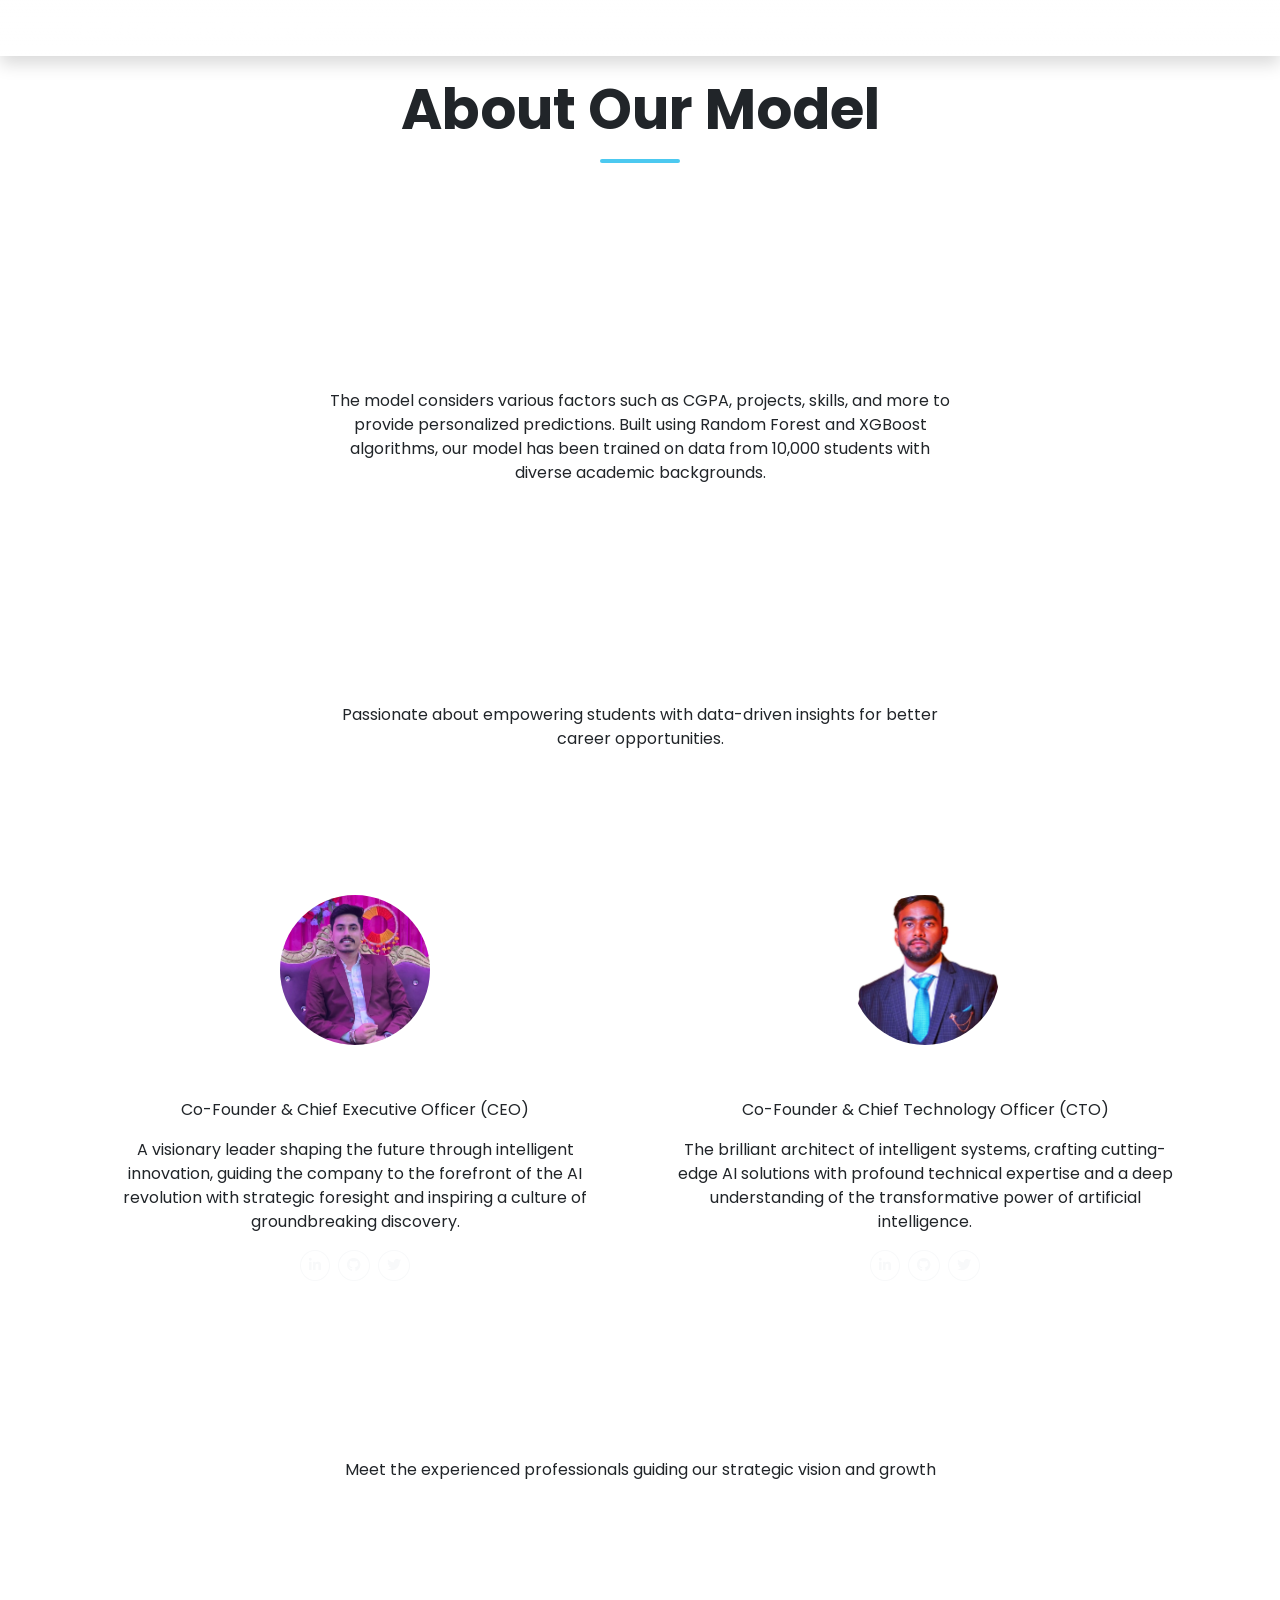
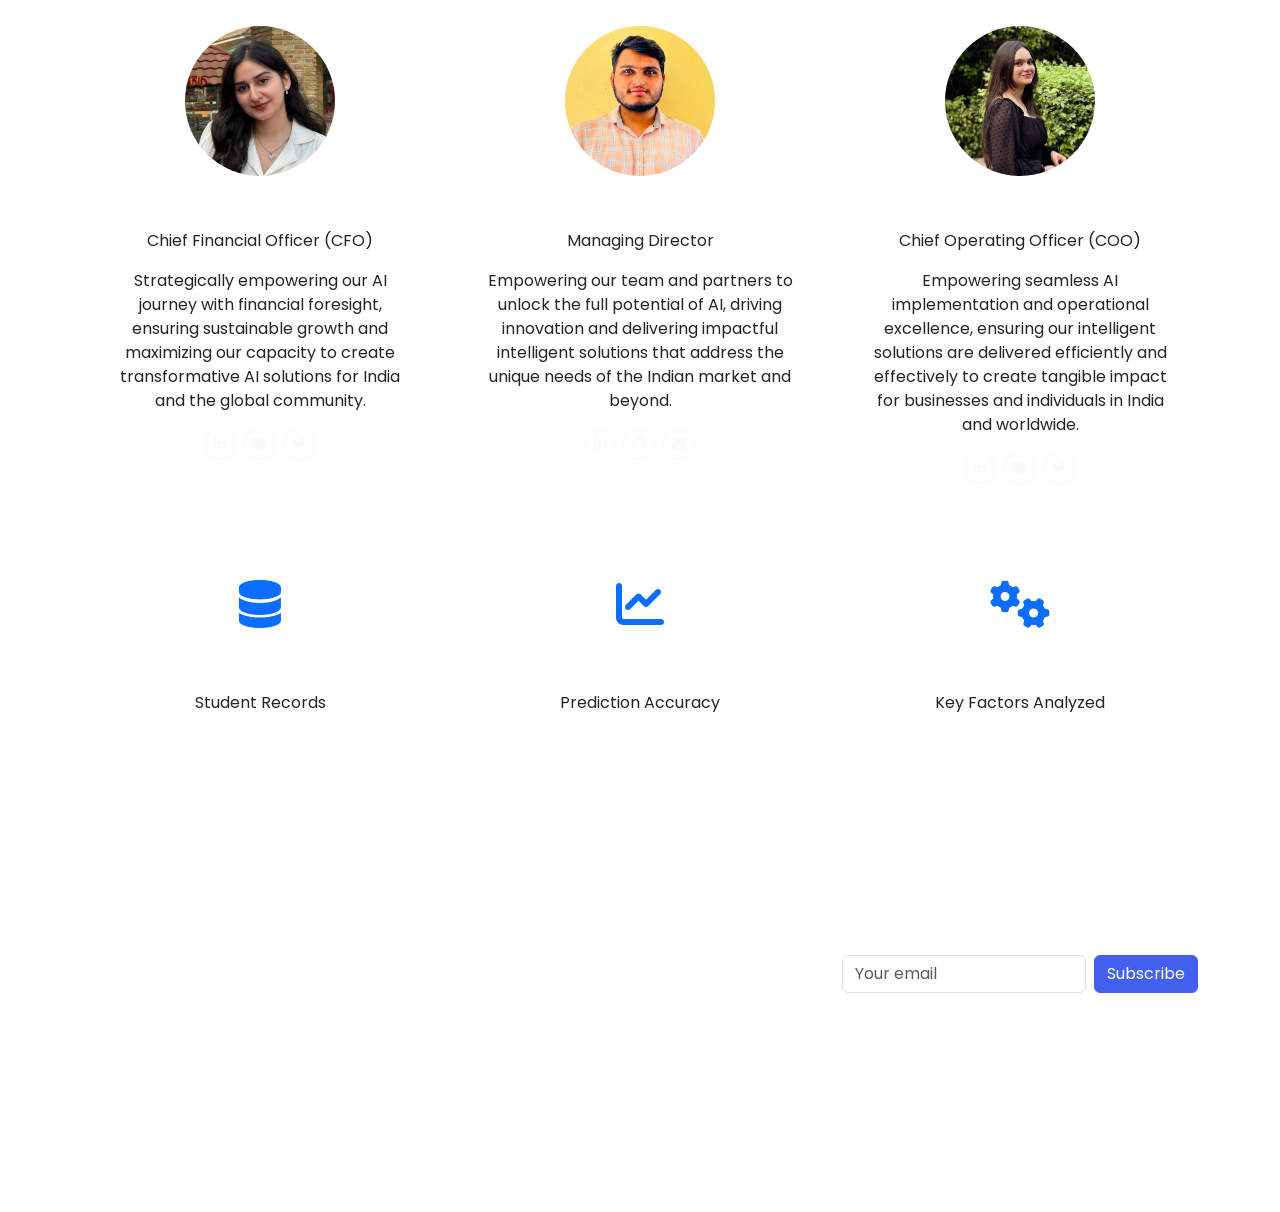
<file: about.html>
<!DOCTYPE html>
<html lang="en">
<head>
    <meta charset="UTF-8">
    <meta name="viewport" content="width=device-width, initial-scale=1.0">
    <title>About - Student Placement Predictor</title>
    <!-- Bootstrap CSS -->
    <link href="https://cdn.jsdelivr.net/npm/bootstrap@5.3.0/dist/css/bootstrap.min.css" rel="stylesheet">
    <!-- Custom CSS -->
    <link rel="stylesheet" href="style.css">
    <!-- Google Fonts -->
    <link href="https://fonts.googleapis.com/css2?family=Poppins:wght@300;400;500;600;700&display=swap" rel="stylesheet">
    <!-- Font Awesome -->
    <link rel="stylesheet" href="https://cdnjs.cloudflare.com/ajax/libs/font-awesome/6.0.0/css/all.min.css">
</head>
<body class="bg-pattern">
    <!-- Navigation -->
    <nav class="navbar navbar-expand-lg navbar-dark bg-gradient fixed-top shadow">
        <div class="container">
            <a class="navbar-brand fw-bold" href="index.html">
                <i class="fas fa-chart-line me-2"></i>PlacementPredictor
            </a>
            <button class="navbar-toggler" type="button" data-bs-toggle="collapse" data-bs-target="#navbarNav">
                <span class="navbar-toggler-icon"></span>
            </button>
            <div class="collapse navbar-collapse" id="navbarNav">
                <ul class="navbar-nav ms-auto">
                    <li class="nav-item">
                        <a class="nav-link" href="index.html">Home</a>
                    </li>
                    <li class="nav-item">
                        <a class="nav-link active" href="about.html">About</a>
                    </li>
                    <li class="nav-item">
                        <a class="nav-link" href="features.html">Features</a>
                    </li>
                    <li class="nav-item">
                        <a class="nav-link" href="predictor.html">Predictor</a>
                    </li>
                    <li class="nav-item">
                        <a class="nav-link" href="insights.html">Insights</a>
                    </li>
                    <li class="nav-item">
                        <a class="nav-link" href="contact.html">Contact</a>
                    </li>
                </ul>
            </div>
        </div>
    </nav>

    <!-- Page Header -->
    <header class="page-header">
        <div class="container">
            <div class="row justify-content-center">
                <div class="col-lg-8 text-center">
                    <h1 class="display-4 fw-bold mb-3">About Our Model</h1>
                    <div class="divider mb-4"></div>
                </div>
            </div>
        </div>
    </header>

    <!-- About Section -->
    <section class="py-5">
        <div class="container">
            <div class="row mb-5">
                <div class="col-md-8 mx-auto">
                    <div class="glass-card p-4 p-md-5">
                        <p class="lead text-white text-center">Our placement prediction model uses machine learning algorithms to analyze student data and predict placement outcomes with high accuracy.</p>
                        <p class="text-white-75 text-center">The model considers various factors such as CGPA, projects, skills, and more to provide personalized predictions. Built using Random Forest and XGBoost algorithms, our model has been trained on data from 10,000 students with diverse academic backgrounds.</p>
                    </div>
                </div>
            </div>
            
            <!-- Founders Section -->
            <div class="row justify-content-center mb-5">
                <div class="col-lg-8 text-center">
                    <div class="glass-card p-4 p-md-5">
                        <h3 class="h3 fw-bold mb-4 text-white">Meet Our Founders</h3>
                        <p class="mb-4 text-white-75">Passionate about empowering students with data-driven insights for better career opportunities.</p>
                    </div>
                </div>
            </div>
            <div class="row g-4 mb-5">
                <div class="col-md-6">
                    <div class="glass-card h-100">
                        <div class="card-body text-center p-4">
                            <img src="Sandeep.jpeg" alt="Sandeep Kumar" class="rounded-circle img-fluid mb-3" style="width: 150px; height: 150px; object-fit: cover;">
                            <h4 class="fw-bold text-white">Sandeep Kumar</h4>
                            <p class="text-white-75">Co-Founder & Chief Executive Officer (CEO)</p>
                            <p class="text-white-75">A visionary leader shaping the future through intelligent innovation, guiding the company to the forefront of the AI revolution with strategic foresight and inspiring a culture of groundbreaking discovery.</p>
                            <div class="d-flex justify-content-center gap-2">
                                <a href="#" class="btn btn-outline-light btn-sm rounded-circle">
                                    <i class="fab fa-linkedin-in"></i>
                                </a>
                                <a href="#" class="btn btn-outline-light btn-sm rounded-circle">
                                    <i class="fab fa-github"></i>
                                </a>
                                <a href="#" class="btn btn-outline-light btn-sm rounded-circle">
                                    <i class="fab fa-twitter"></i>
                                </a>
                            </div>
                        </div>
                    </div>
                </div>
                <div class="col-md-6">
                    <div class="glass-card h-100">
                        <div class="card-body text-center p-4">
                            <img src="Kundan.jpeg" alt="Kundan Singh" class="rounded-circle img-fluid mb-3" style="width: 150px; height: 150px; object-fit: cover;">
                            <h4 class="fw-bold text-white">Kundan Singh</h4>
                            <p class="text-white-75">Co-Founder & Chief Technology Officer (CTO)</p>
                            <p class="text-white-75">The brilliant architect of intelligent systems, crafting cutting-edge AI solutions with profound technical expertise and a deep understanding of the transformative power of artificial intelligence.</p>
                            <div class="d-flex justify-content-center gap-2">
                                <a href="#" class="btn btn-outline-light btn-sm rounded-circle">
                                    <i class="fab fa-linkedin-in"></i>
                                </a>
                                <a href="#" class="btn btn-outline-light btn-sm rounded-circle">
                                    <i class="fab fa-github"></i>
                                </a>
                                <a href="#" class="btn btn-outline-light btn-sm rounded-circle">
                                    <i class="fab fa-twitter"></i>
                                </a>
                            </div>
                        </div>
                    </div>
                </div>
            </div>
            
            <!-- Board of Directors Section -->
            <div class="row justify-content-center mb-5">
                <div class="col-lg-8 text-center">
                    <div class="glass-card p-4 p-md-5">
                        <h3 class="h3 fw-bold mb-4 text-white">Board of Directors</h3>
                        <p class="mb-4 text-white-75">Meet the experienced professionals guiding our strategic vision and growth</p>
                    </div>
                </div>
            </div>
            <div class="row g-4 mb-5">
                <!-- First Director (Female) -->
                <div class="col-md-4">
                    <div class="glass-card h-100">
                        <div class="card-body text-center p-4">
                            <img src="Sheetal.jpeg" alt="Dr. Sarah Johnson" class="rounded-circle img-fluid mb-3" style="width: 150px; height: 150px; object-fit: cover;">
                            <h4 class="fw-bold text-white">Sheetal Sambyal</h4>
                            <p class="text-white-75">Chief Financial Officer (CFO)</p>
                            <p class="text-white-75">Strategically empowering our AI journey with financial foresight, ensuring sustainable growth and maximizing our capacity to create transformative AI solutions for India and the global community.</p>
                            <div class="d-flex justify-content-center gap-2">
                                <a href="#" class="btn btn-outline-light btn-sm rounded-circle">
                                    <i class="fab fa-linkedin-in"></i>
                                </a>
                                <a href="#" class="btn btn-outline-light btn-sm rounded-circle">
                                    <i class="fas fa-envelope"></i>
                                </a>
                                <a href="#" class="btn btn-outline-light btn-sm rounded-circle">
                                    <i class="fab fa-twitter"></i>
                                </a>
                            </div>
                        </div>
                    </div>
                </div>
                <!-- Second Director (Male) -->
                <div class="col-md-4">
                    <div class="glass-card h-100">
                        <div class="card-body text-center p-4">
                            <img src="Navin.jpeg" alt="Michael Chen" class="rounded-circle img-fluid mb-3" style="width: 150px; height: 150px; object-fit: cover;">
                            <h4 class="fw-bold text-white">Navin Kumar</h4>
                            <p class="text-white-75">Managing Director</p>
                            <p class="text-white-75">Empowering our team and partners to unlock the full potential of AI, driving innovation and delivering impactful intelligent solutions that address the unique needs of the Indian market and beyond.</p>
                            <div class="d-flex justify-content-center gap-2">
                                <a href="#" class="btn btn-outline-light btn-sm rounded-circle">
                                    <i class="fab fa-linkedin-in"></i>
                                </a>
                                <a href="#" class="btn btn-outline-light btn-sm rounded-circle">
                                    <i class="fab fa-github"></i>
                                </a>
                                <a href="#" class="btn btn-outline-light btn-sm rounded-circle">
                                    <i class="fas fa-envelope"></i>
                                </a>
                            </div>
                        </div>
                    </div>
                </div>
                <!-- Third Director (Female) -->
                <div class="col-md-4">
                    <div class="glass-card h-100">
                        <div class="card-body text-center p-4">
                            <img src="Isha Verma.jpeg" alt="Priya Sharma" class="rounded-circle img-fluid mb-3" style="width: 150px; height: 150px; object-fit: cover;">
                            <h4 class="fw-bold text-white">Isha Verma</h4>
                            <p class="text-white-75">Chief Operating Officer (COO)</p>
                            <p class="text-white-75">Empowering seamless AI implementation and operational excellence, ensuring our intelligent solutions are delivered efficiently and effectively to create tangible impact for businesses and individuals in India and worldwide.</p>
                            <div class="d-flex justify-content-center gap-2">
                                <a href="#" class="btn btn-outline-light btn-sm rounded-circle">
                                    <i class="fab fa-linkedin-in"></i>
                                </a>
                                <a href="#" class="btn btn-outline-light btn-sm rounded-circle">
                                    <i class="fas fa-envelope"></i>
                                </a>
                                <a href="#" class="btn btn-outline-light btn-sm rounded-circle">
                                    <i class="fab fa-twitter"></i>
                                </a>
                            </div>
                        </div>
                    </div>
                </div>
            </div>
            
            <div class="row g-4">
                <div class="col-md-4">
                    <div class="glass-card h-100">
                        <div class="card-body text-center p-4">
                            <div class="stat-icon mb-3">
                                <i class="fas fa-database fa-3x text-primary"></i>
                            </div>
                            <h3 class="h2 fw-bold text-white">10,000+</h3>
                            <p class="text-white-75">Student Records</p>
                        </div>
                    </div>
                </div>
                <div class="col-md-4">
                    <div class="glass-card h-100">
                        <div class="card-body text-center p-4">
                            <div class="stat-icon mb-3">
                                <i class="fas fa-chart-line fa-3x text-primary"></i>
                            </div>
                            <h3 class="h2 fw-bold text-white">90%+</h3>
                            <p class="text-white-75">Prediction Accuracy</p>
                        </div>
                    </div>
                </div>
                <div class="col-md-4">
                    <div class="glass-card h-100">
                        <div class="card-body text-center p-4">
                            <div class="stat-icon mb-3">
                                <i class="fas fa-cogs fa-3x text-primary"></i>
                            </div>
                            <h3 class="h2 fw-bold text-white">13+</h3>
                            <p class="text-white-75">Key Factors Analyzed</p>
                        </div>
                    </div>
                </div>
            </div>
        </div>
    </section>

    <!-- Footer -->
    <footer class="footer-gradient text-white py-5">
        <div class="container">
            <div class="row g-4">
                <div class="col-lg-4">
                    <h3 class="h4 fw-bold mb-3">PlacementPredictor</h3>
                    <p>Empowering students with data-driven insights to improve their placement opportunities.</p>
                </div>
                <div class="col-lg-4">
                    <h3 class="h5 fw-bold mb-3">Quick Links</h3>
                    <ul class="list-unstyled">
                        <li class="mb-2"><a href="index.html" class="text-white text-decoration-none">Home</a></li>
                        <li class="mb-2"><a href="about.html" class="text-white text-decoration-none">About</a></li>
                        <li class="mb-2"><a href="features.html" class="text-white text-decoration-none">Features</a></li>
                        <li class="mb-2"><a href="predictor.html" class="text-white text-decoration-none">Predictor</a></li>
                        <li class="mb-2"><a href="insights.html" class="text-white text-decoration-none">Insights</a></li>
                        <li class="mb-2"><a href="contact.html" class="text-white text-decoration-none">Contact</a></li>
                    </ul>
                </div>
                <div class="col-lg-4">
                    <h3 class="h5 fw-bold mb-3">Stay Updated</h3>
                    <p>Subscribe to our newsletter for the latest updates</p>
                    <form id="newsletter-form" class="d-flex">
                        <input type="email" class="form-control me-2" placeholder="Your email" required>
                        <button type="submit" class="btn btn-primary">Subscribe</button>
                    </form>
                </div>
            </div>
            <hr class="my-4 border-white opacity-25">
            <div class="text-center">
                <p class="mb-0">&copy; 2025 PlacementPredictor. All rights reserved.</p>
            </div>
        </div>
    </footer>

    <!-- Bootstrap JS Bundle with Popper -->
    <script src="https://cdn.jsdelivr.net/npm/bootstrap@5.3.0/dist/js/bootstrap.bundle.min.js"></script>
    <!-- Custom JS -->
    <script src="script.js"></script>
</body>
</html>
</file>
<file: style.css>
:root {
    --primary-color: #4361ee;
    --secondary-color: #3a0ca3;
    --accent-color: #4cc9f0;
}

body {
    font-family: 'Poppins', sans-serif;
    padding-top: 76px; /* For fixed navbar */
}

/* Custom divider */
.divider {
    height: 4px;
    width: 80px;
    background-color: var(--accent-color);
    margin: 0 auto;
    border-radius: 2px;
}

/* Hero section animation */
.hero-animation {
    animation: float 3s ease-in-out infinite;
}

@keyframes float {
    0% {
        transform: translateY(0px);
    }
    50% {
        transform: translateY(-20px);
    }
    100% {
        transform: translateY(0px);
    }
}

/* Card hover effects */
.card {
    transition: all 0.3s ease;
}

.card:hover {
    transform: translateY(-10px);
}

/* Smooth scrolling */
html {
    scroll-behavior: smooth;
}

/* Social media buttons */
.btn-outline-primary.rounded-circle {
    width: 40px;
    height: 40px;
    display: flex;
    align-items: center;
    justify-content: center;
}

/* Result styles */
.result-item {
    background-color: #f8f9fa;
    padding: 1.5rem;
    border-radius: 8px;
    margin-bottom: 1.5rem;
    box-shadow: 0 2px 4px rgba(0, 0, 0, 0.1);
}

.result-item h4 {
    margin-bottom: 1rem;
    color: var(--secondary-color);
}

.result-item.success {
    border-left: 4px solid #4caf50;
}

.result-item.warning {
    border-left: 4px solid #ff9800;
}

.result-item.danger {
    border-left: 4px solid #f44336;
}

/* Custom button styles */
.btn-primary {
    background-color: var(--primary-color);
    border-color: var(--primary-color);
}

.btn-primary:hover, .btn-primary:focus {
    background-color: var(--secondary-color);
    border-color: var(--secondary-color);
}
/* ===== FIX INPUT VISIBILITY ===== */

input, select, textarea {
    color: black !important;
    background-color: white !important;
}

/* ===== FIX LABEL VISIBILITY ===== */

label {
    color: white !important;
    font-weight: 500;
}

/* Section padding for better spacing */
section {
    padding: 80px 0;
}

/* Responsive adjustments */
@media (max-width: 768px) {
    section {
        padding: 60px 0;
    }
    
    .display-4 {
        font-size: 2.5rem;
    }
    
    .display-5 {
        font-size: 2rem;
    }
}
</file>
